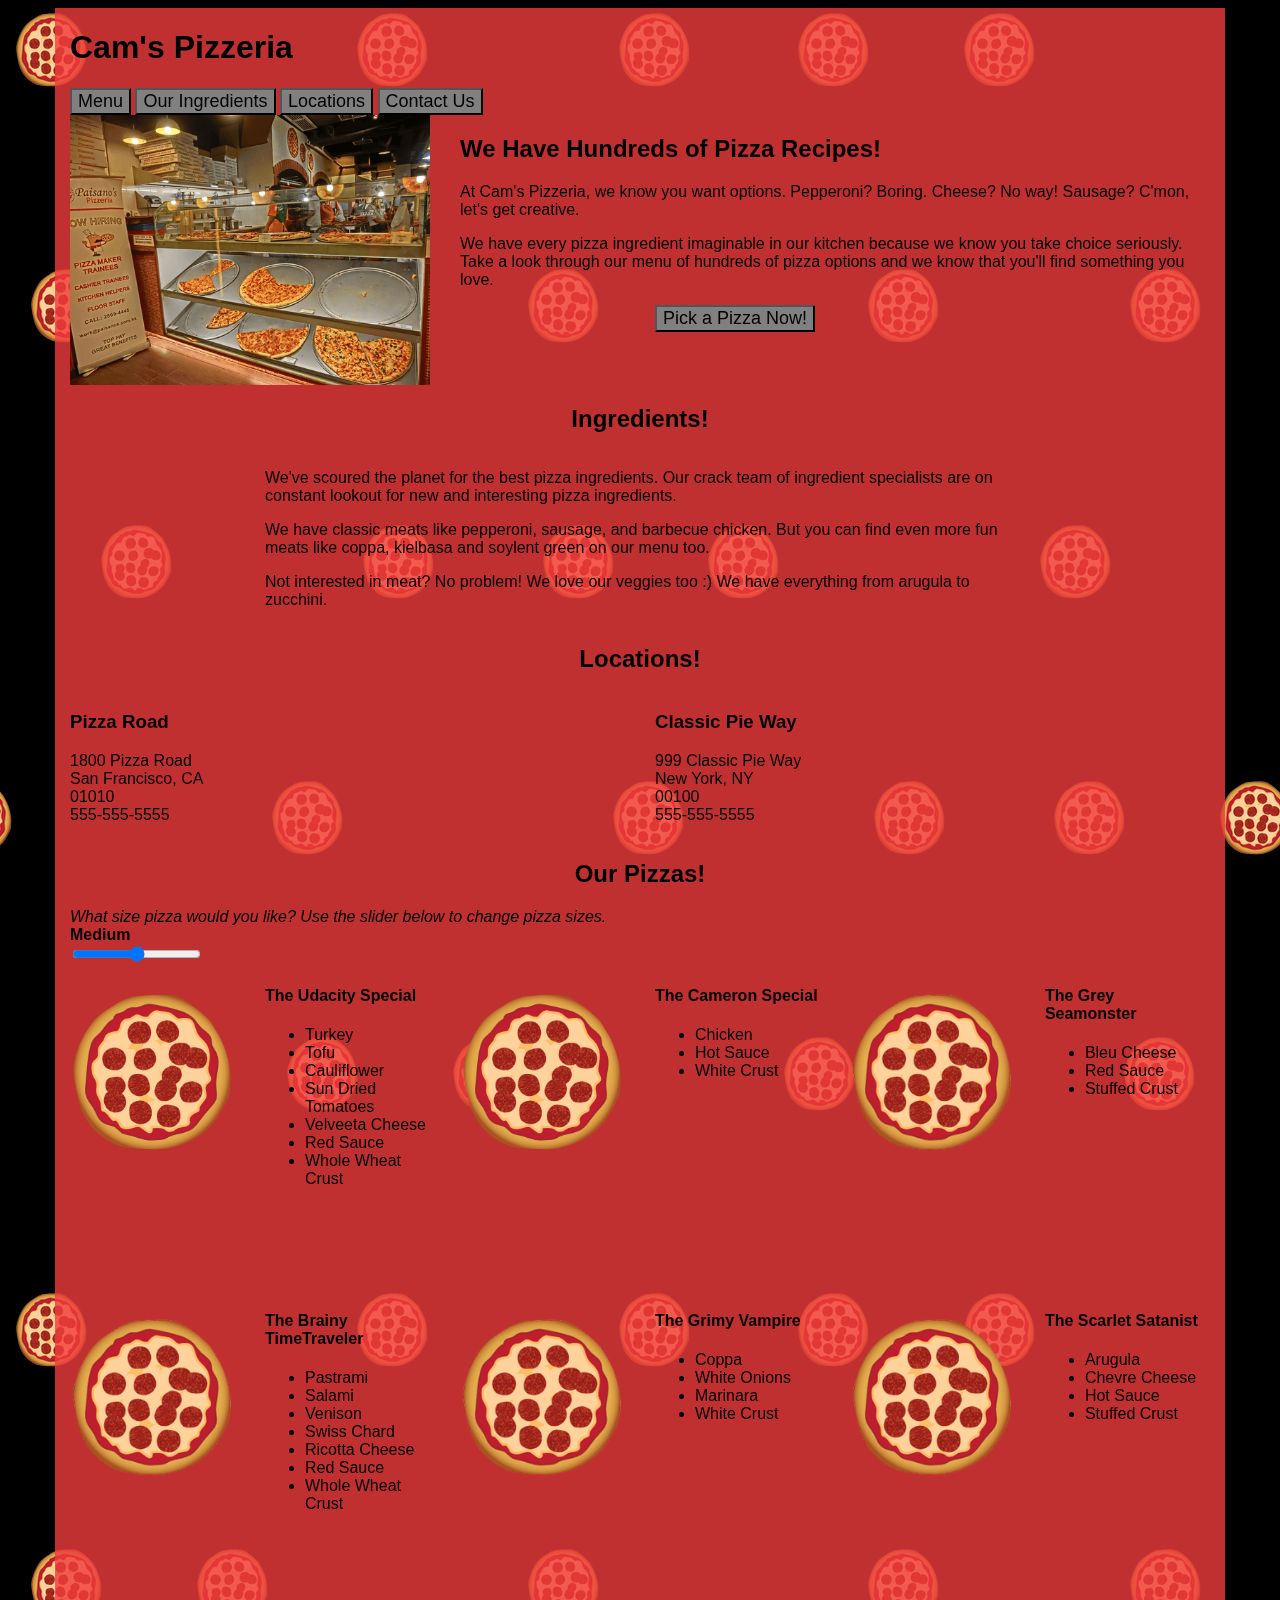
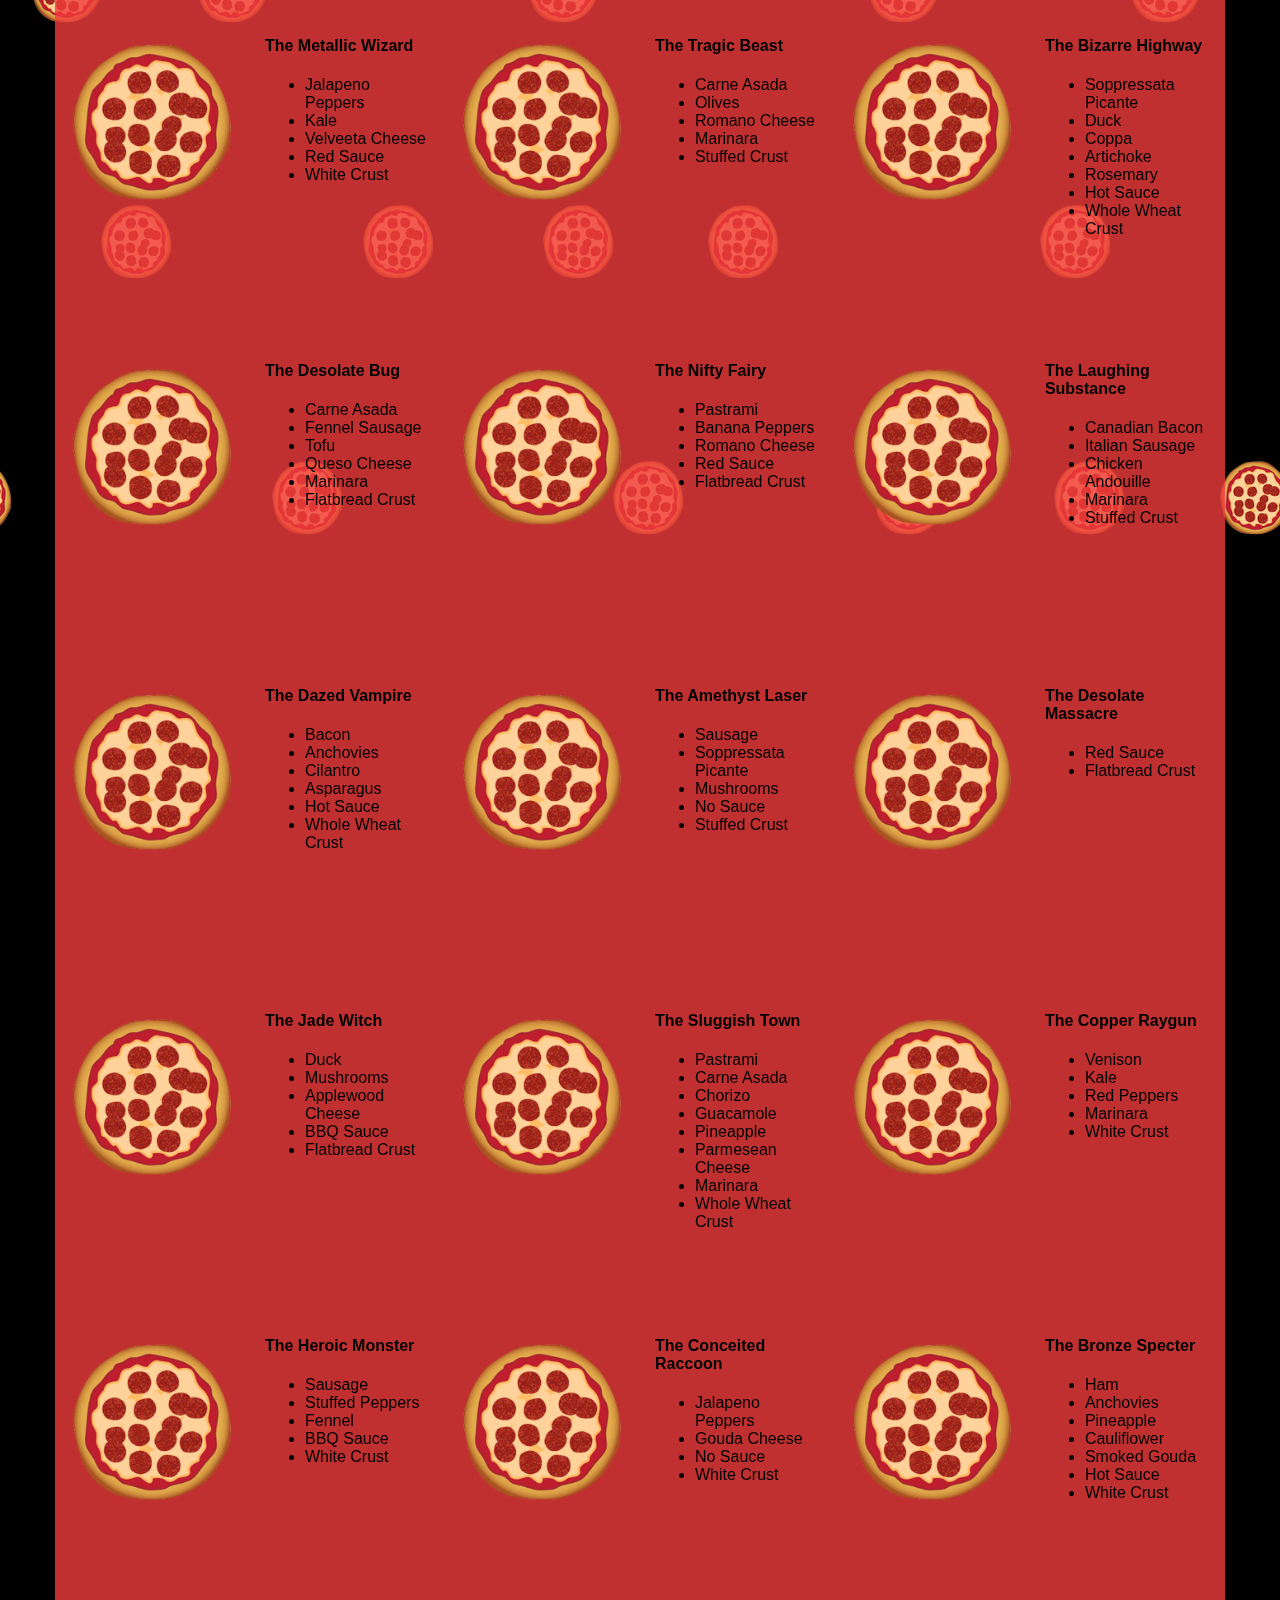
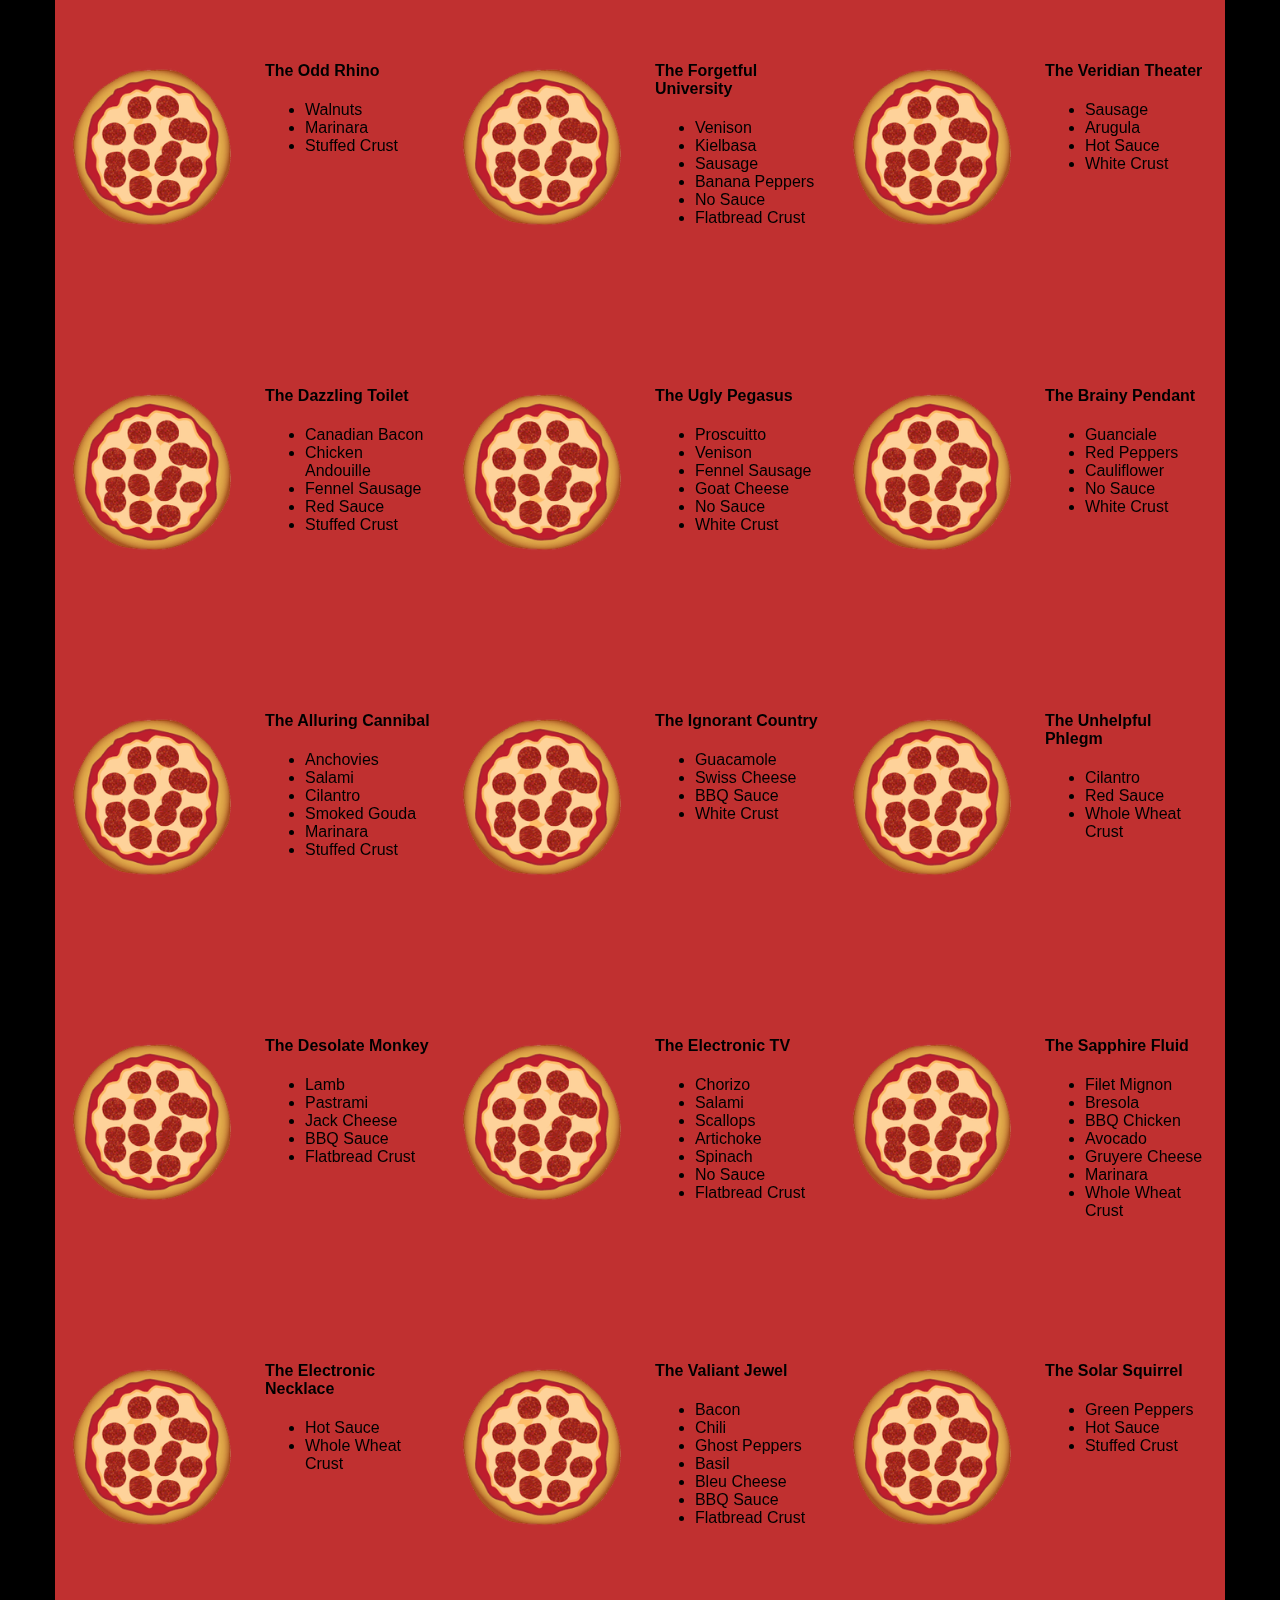
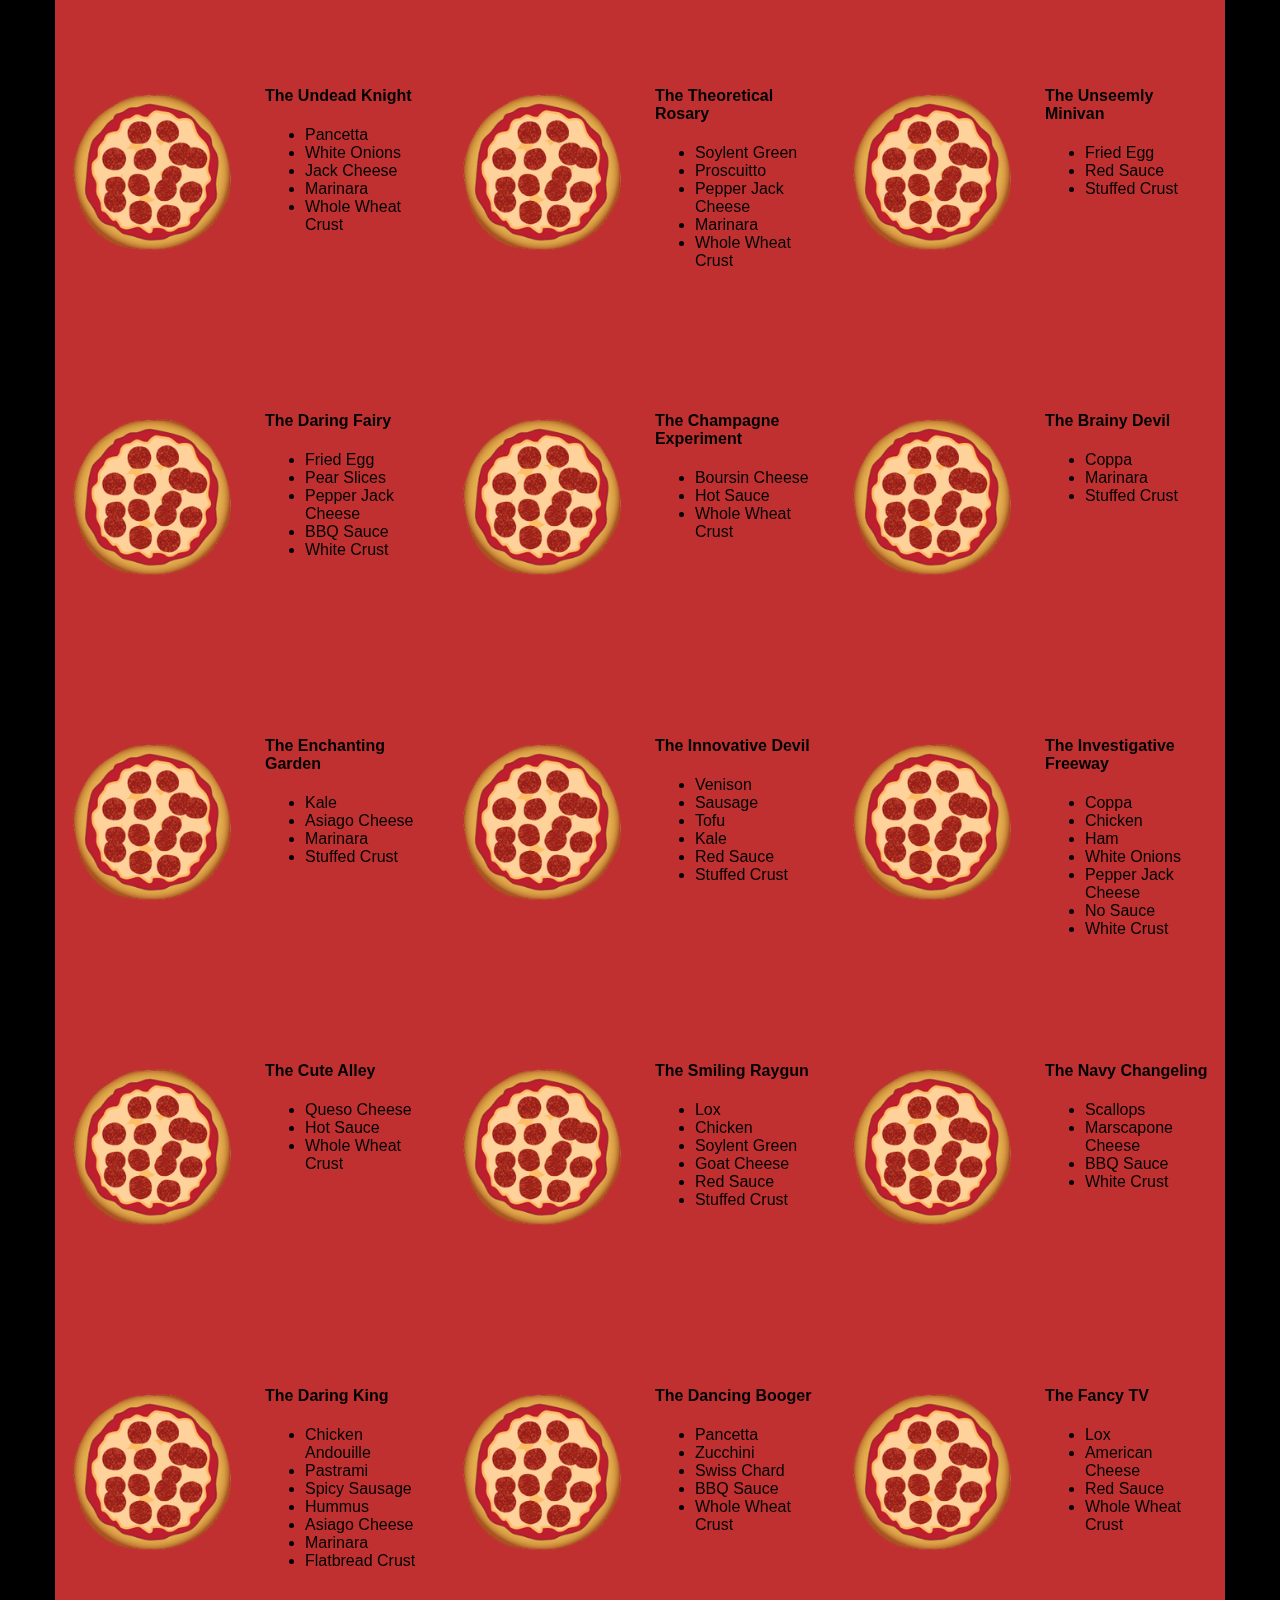
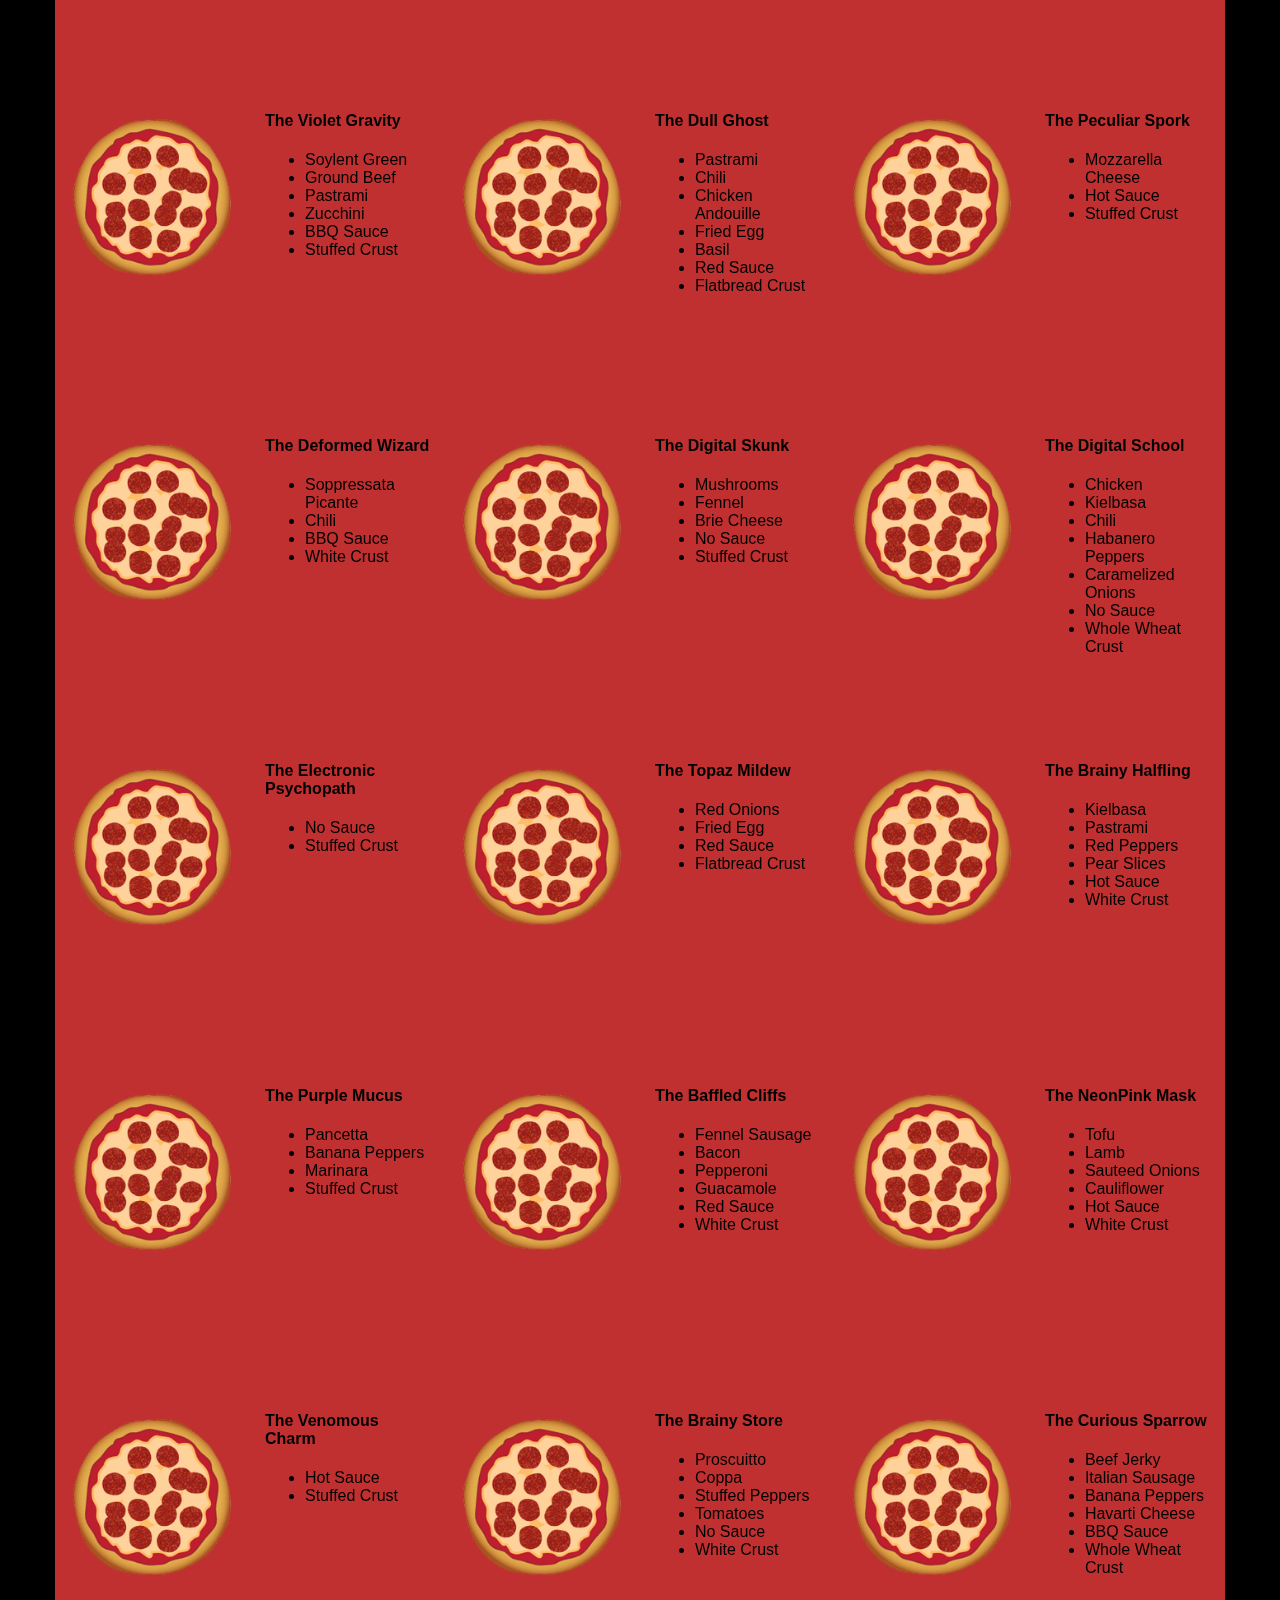
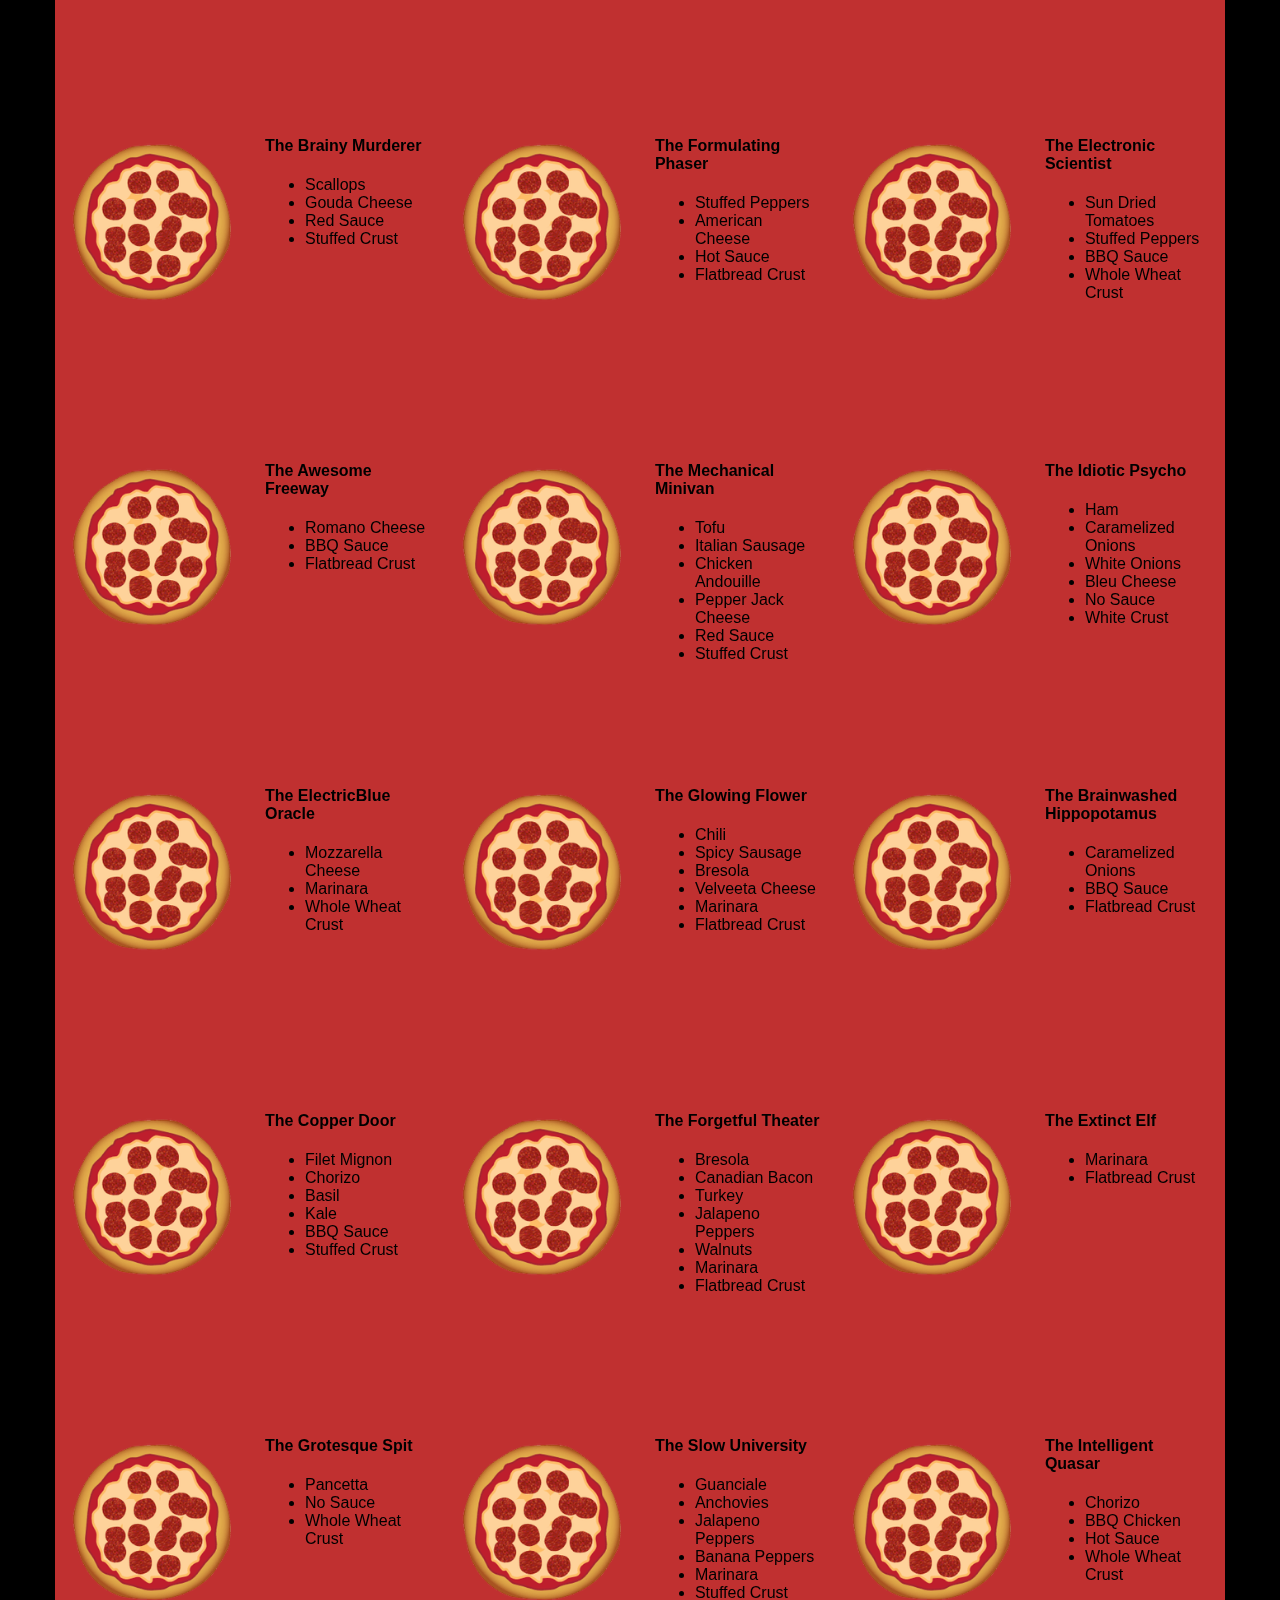
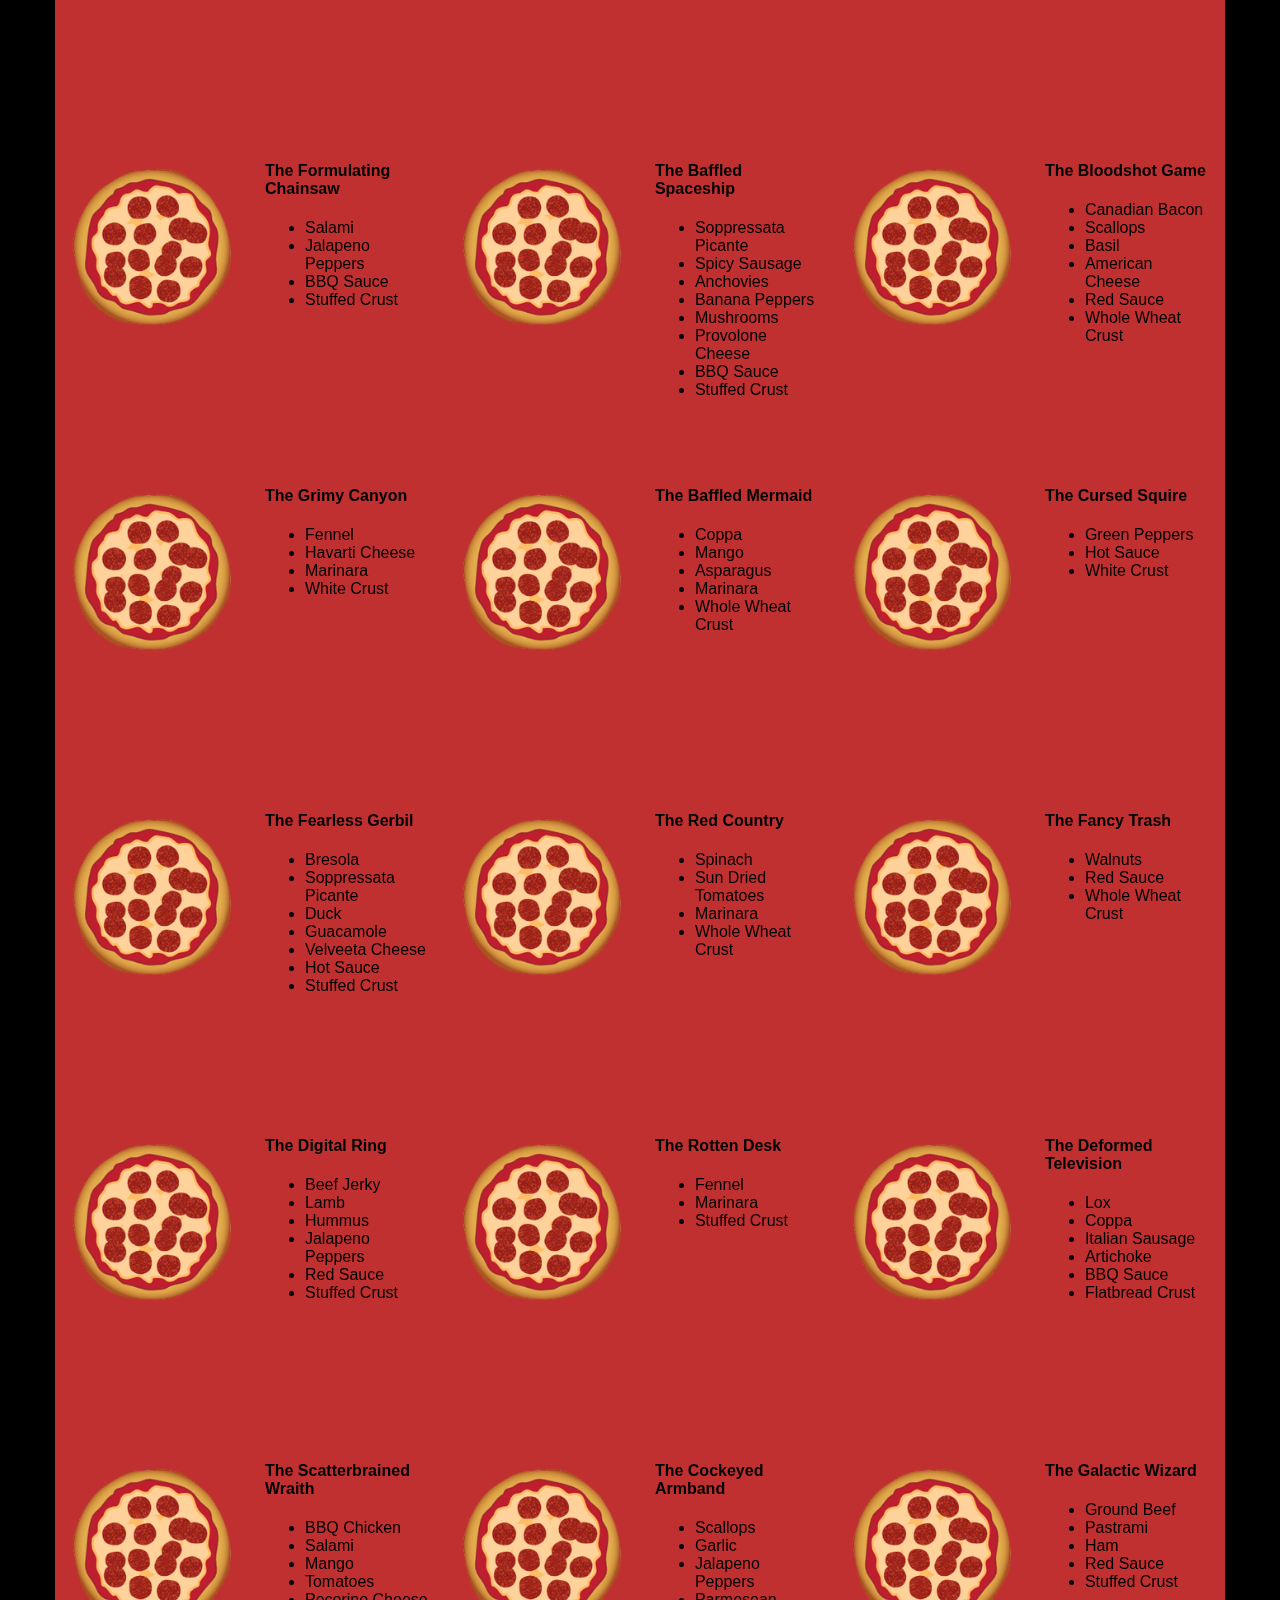
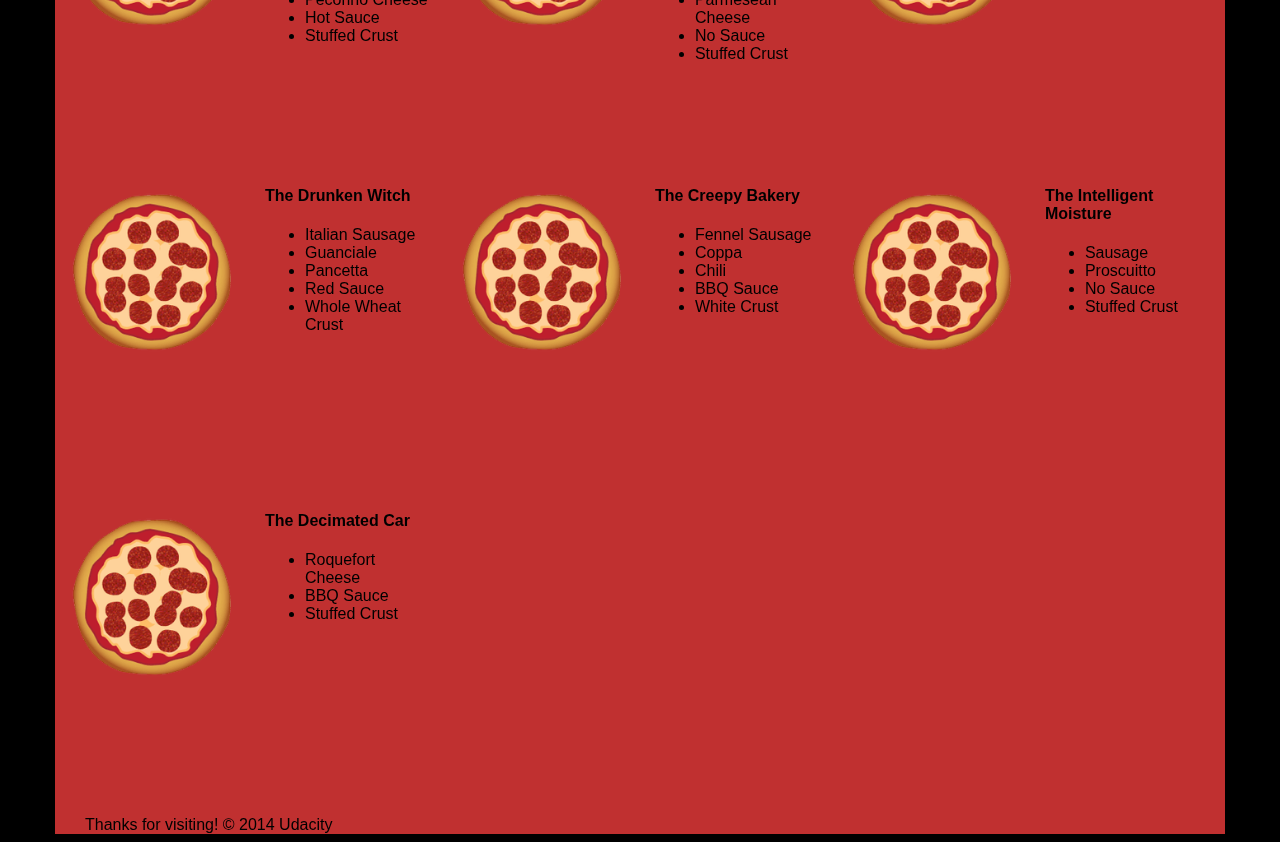
<file: views/pizza.html>
<!DOCTYPE HTML>
<html>
<head>
  <link rel="stylesheet" href="css/style.css">
  <link rel="stylesheet" href="css/bootstrap-grid.min.css">
</head>

<body>
  <div class="container">
    <div id="header" class="row">
      <div class="col-md-6">
        <div class="row">
          <div class="col-md-12">
            <h1>Cam's Pizzeria</h1>
            <div class="row">
              <div id="menu" class="col-md-12">
                <form action="#randomPizzas">
                  <input type="submit" value="Menu">
                </form>
                <form action="#ingredients">
                  <input type="submit" value="Our Ingredients">
                </form>
                <form action="#locations">
                  <input type="submit" value="Locations">
                </form>
                <form action="#" onsubmit="alert('Thanks for clicking! This button doesn\'t do anything because this is a fake pizzeria :\)')">
                  <input type="submit" value="Contact Us">
                </form>
              </div>
            </div>
          </div>
        </div>
      </div>
      <div id="movingPizzas1" class="col-md-6">
      </div>
    </div>
    <div id="callToAction" class="row">
      <div class="col-md-4">
        <img src="images/pizzeria_scaled512.png" class="img-responsive"> <!-- Image credit to: http://commons.wikimedia.org/wiki/File:HK_TST_night_%E5%98%89%E8%98%AD%E9%81%93_Granville_Road_restaurant_Paisano's_Pizzeria_pizza_Dec-2013.JPG -->
      </div>
      <div class="col-md-8">
        <div class="row">
          <div class="col-md-12">
            <h2>We Have Hundreds of Pizza Recipes!</h2>
            <p>At Cam's Pizzeria, we know you want options. Pepperoni? Boring. Cheese? No way! Sausage? C'mon, let's get creative.</p>

            <p>We have every pizza ingredient imaginable in our kitchen because we know you take choice seriously. Take a look through our menu of hundreds of pizza options and we know that you'll find something you love.</p>
          </div>
        </div>
        <div class="row">
          <div class="col-md-6 col-md-push-3">
            <form action="#randomPizzas">
              <input type="submit" value="Pick a Pizza Now!">
            </form>
          </div>
        </div>
      </div>
    </div>
    <div id="ingredients" class="row">
      <div class="col-md-8 col-md-push-2">
        <div class="row">
          <div class="col-md-12 centered">
            <h2>Ingredients!</h2>
          </div>
        </div>
        <div class="row">
          <div class="col-md-12">
            <p>We've scoured the planet for the best pizza ingredients. Our crack team of ingredient specialists are on constant lookout for new and interesting pizza ingredients.</p>

            <p>We have classic meats like pepperoni, sausage, and barbecue chicken. But you can find even more fun meats like coppa, kielbasa and soylent green on our menu too.</p>

            <p>Not interested in meat? No problem! We love our veggies too :) We have everything from arugula to zucchini.</p>
          </div>
        </div>
      </div>
    </div>
    <div id="locations" class="row">
      <div class="col-md-12">
        <h2 style="text-align: center">Locations!</h2>
        <div class="row">
          <div class="col-md-6">
            <h3>Pizza Road</h3>
            <p>1800 Pizza Road<br>San Francisco, CA<br>01010<br>555-555-5555</p>
          </div>
          <div class="col-md-6">
            <h3>Classic Pie Way</h3>
            <p>999 Classic Pie Way<br>New York, NY<br>00100<br>555-555-5555</p>
          </div>
        </div>
      </div>
    </div>
    <div id="pizzaGenerator" class="row">
      <div class="col-md-12">
        <h2 style="text-align: center">Our Pizzas!</h2>
        <div class="row">
          <div class="col-md-12">
            <em>What size pizza would you like? Use the slider below to change pizza sizes.</em>
          </div>
          <div id="pizzaSize" class="col-md-6">Medium</div>
          <div class="col-md-12">
            <input id="sizeSlider" type="range" min="1" max="3" value="2" step="1" onchange="resizePizzas(this.value)"></input>
          </div>
        </div>
        <div id="randomPizzas" class="row">
          <div id="pizza0" class="randomPizzaContainer" style="width:33.33%;">
            <div class="col-md-6">
              <img src="images/pizza.png" class="img-responsive">
            </div>
            <div class="col-md-6">
              <h4>The Udacity Special</h4>
              <ul>
                <li>Turkey</li>
                <li>Tofu</li>
                <li>Cauliflower</li>
                <li>Sun Dried Tomatoes</li>
                <li>Velveeta Cheese</li>
                <li>Red Sauce</li>
                <li>Whole Wheat Crust</li>
              </ul>
            </div>
          </div>
          <div id="pizza1" class="randomPizzaContainer" style="width:33.33%;">
            <div class="col-md-6">
              <img src="images/pizza.png" class="img-responsive">
            </div>
            <div class="col-md-6">
              <h4>The Cameron Special</h4>
              <ul>
                <li>Chicken</li>
                <li>Hot Sauce</li>
                <li>White Crust</li>
              </ul>
            </div>
          </div>
        </div>
      </div>
    </div>
    <div id="footer" class="col-md-12">Thanks for visiting! &copy; 2014 Udacity</div>
  </div>
  <script type="text/javascript" src="js/main.js"></script>
</body>

</html>
</file>
<file: views/css/style.css>
/** {
  outline: 1px solid red !important;
}*/
* {
  -webkit-box-sizing: border-box;
  -moz-box-sizing: border-box;
  -box-sizing: border-box;
}

body {
  font-family: "Trebuchet MS", Helvetica, sans-serif;
  background: black;
}

input {
  background: grey;
  font-size: 18px;
}

form {
  display: inline-block;
}

.centered {
  text-align: center;
}

#pizzaSize {
  font-weight: 800;
}

.mover {
  position: fixed;
  width: 256px;
  z-index: -1;
}

.randomPizzaContainer {
  float: left;
  display: flex;
}

.randomPizzaContainer:after {
  content: "";
  display: table;
  clear:both;
}

 .container {
  background-color: rgba(240, 60, 60, 0.8);
}
</file>
